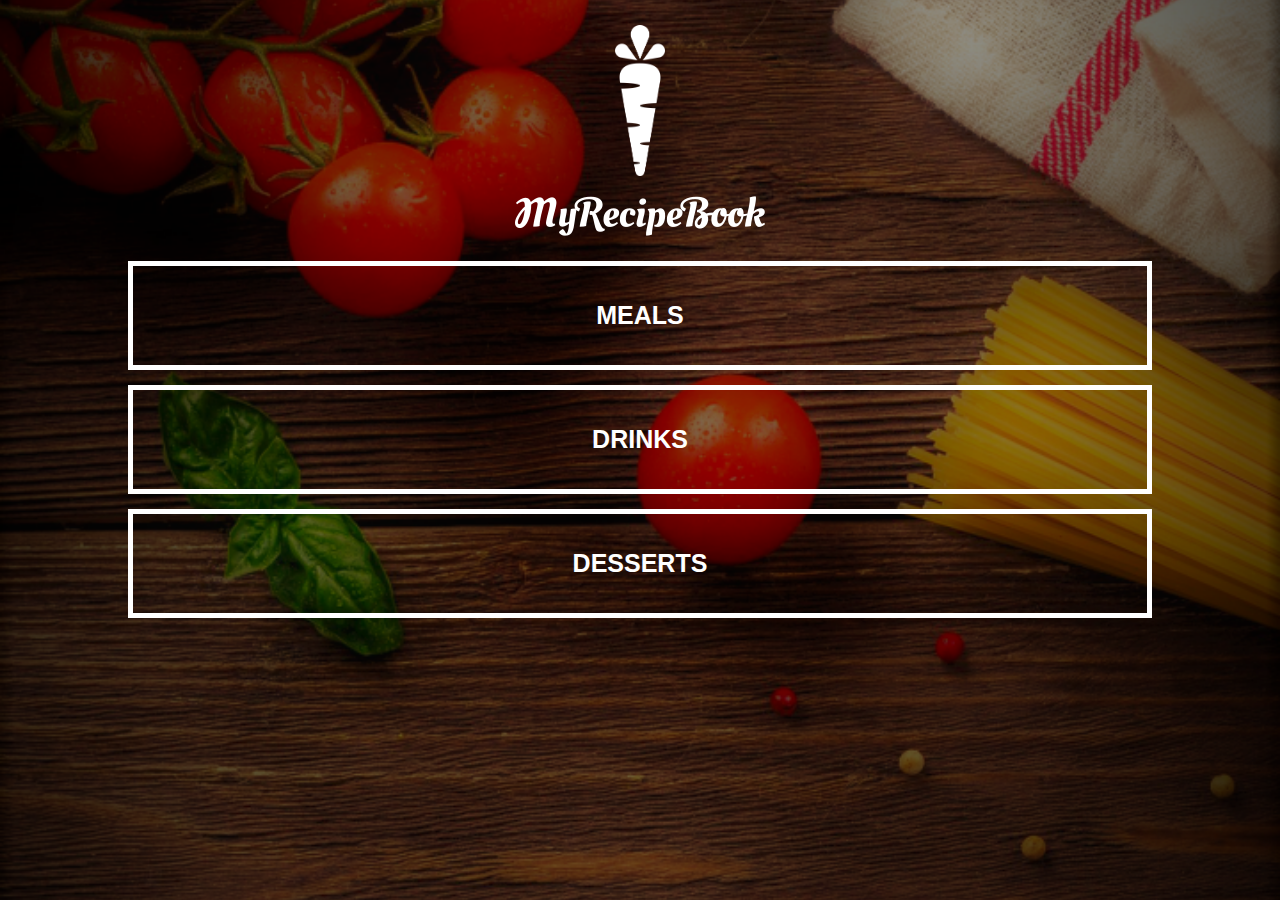
<file: index.html>
<!DOCTYPE html>
<html>
    <head>
        <title>My Recipe Book</title>
        <link rel="stylesheet" href="style.css">
    </head>

    <body class="body-home">
        <div id="home">

            <img src="images/logo-img.png" id="home-logo-img">
            <img src="images/logo-text.png" id="home-logo-text">

            <div class="home-menu">

                <a href="meals.html" class="home-menu-item">
                    <p>Meals</p>
                </a>

                <a href="drinks.html" class="home-menu-item">
                    <p>Drinks</p>
                </a>

                <a href="desserts.html" class="home-menu-item">
                    <p>Desserts</p>
                </a>

            </div>

        </div>
    </body>
</html>
</file>
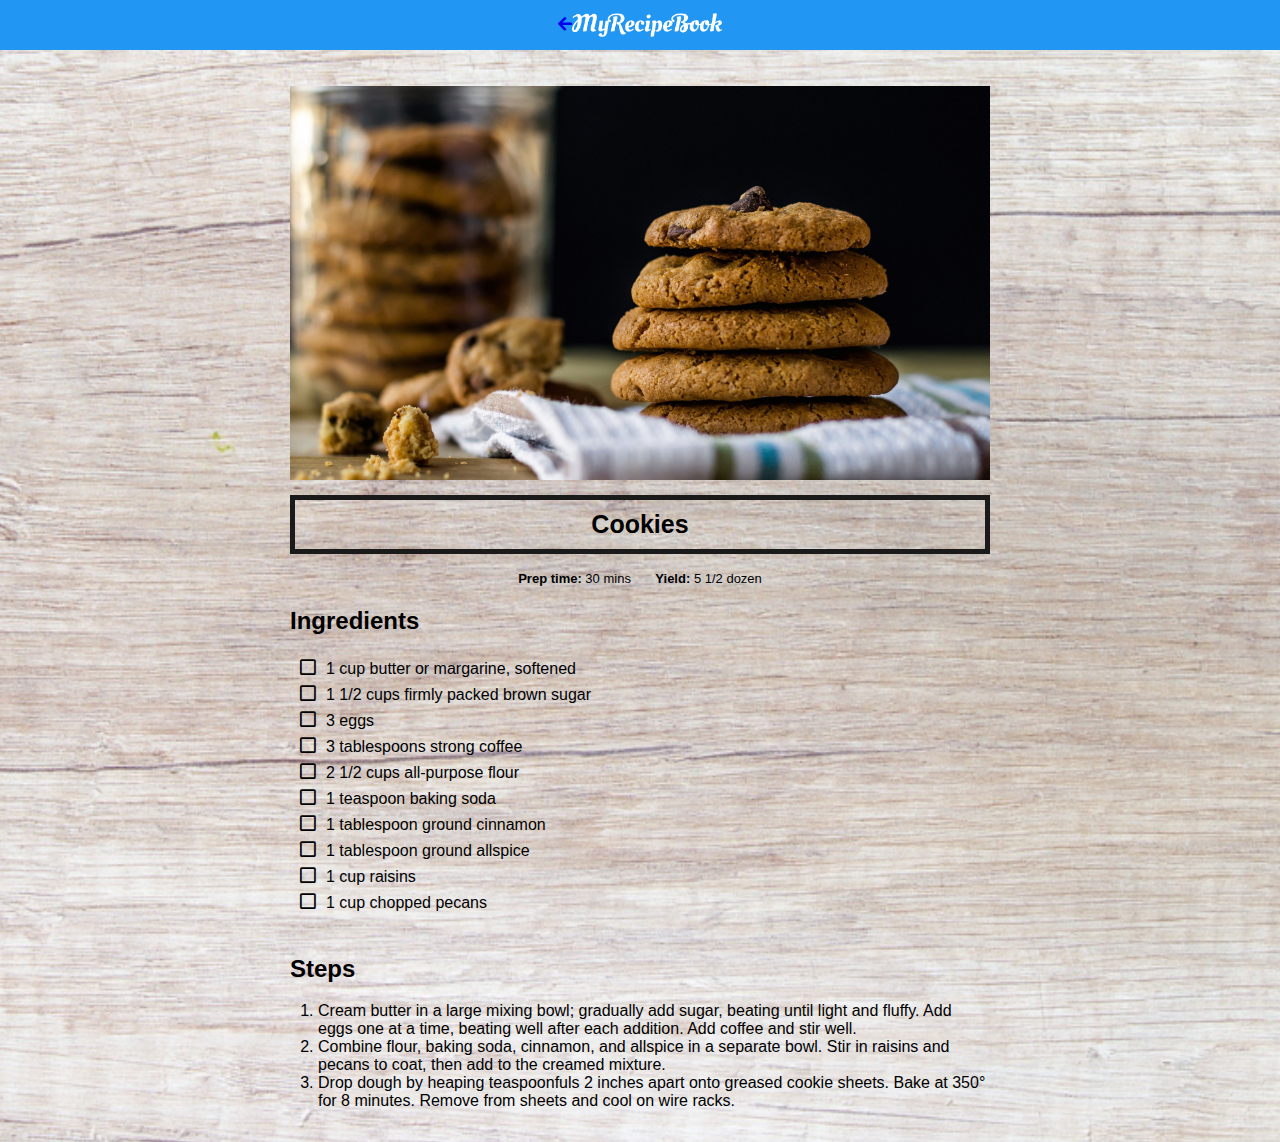
<file: cookies.html>
<!DOCTYPE html>
<html lang="en">
<head>
    <meta charset="UTF-8">
    <title>My Recipe Book | Desserts | Cookies</title>
    <meta name="viewport" content="width=device-width, initial-scale=1.0">

    <link rel="stylesheet" href="style.css">
    <link rel="stylesheet" href="fontawesome/css/all.css">
</head>

<body class="body-meals">

    <!-- HEADER -->
    <div class="header">
        <a href="desserts.html" aria-label="Back to desserts">
            <i class="fas fa-arrow-left"></i>
        </a>
        <img src="images/logo-text.png" alt="Recipe Book Logo">
    </div>

    <!-- PAGE CONTENT -->
    <div class="page-container">

        <div id="recipe">

            <div class="recipe-details">

                <img src="images/cookies.png" alt="Cookies">

                <h1>Cookies</h1>

                <div class="recipe-details-info">
                    <p><strong>Prep time:</strong> 30 mins</p>
                    <p><strong>Yield:</strong> 5 1/2 dozen</p>
                </div>

                <div class="recipe-details-ingredients">
                    <h2>Ingredients</h2>

                    <input id="check-01" type="checkbox">
                    <label for="check-01">1 cup butter or margarine, softened</label><br>

                    <input id="check-02" type="checkbox">
                    <label for="check-02">1 1/2 cups firmly packed brown sugar</label><br>

                    <input id="check-03" type="checkbox">
                    <label for="check-03">3 eggs</label><br>

                    <input id="check-04" type="checkbox">
                    <label for="check-04">3 tablespoons strong coffee</label><br>

                    <input id="check-05" type="checkbox">
                    <label for="check-05">2 1/2 cups all-purpose flour</label><br>

                    <input id="check-06" type="checkbox">
                    <label for="check-06">1 teaspoon baking soda</label><br>

                    <input id="check-07" type="checkbox">
                    <label for="check-07">1 tablespoon ground cinnamon</label><br>

                    <input id="check-08" type="checkbox">
                    <label for="check-08">1 tablespoon ground allspice</label><br>

                    <input id="check-09" type="checkbox">
                    <label for="check-09">1 cup raisins</label><br>

                    <input id="check-10" type="checkbox">
                    <label for="check-10">1 cup chopped pecans</label><br>
                </div>

                <div class="recipe-details-steps">
                    <h2>Steps</h2>

                    <ol>
                        <li>
                            Cream butter in a large mixing bowl; gradually add sugar, beating until light and fluffy.
                            Add eggs one at a time, beating well after each addition. Add coffee and stir well.
                        </li>
                        <li>
                            Combine flour, baking soda, cinnamon, and allspice in a separate bowl.
                            Stir in raisins and pecans to coat, then add to the creamed mixture.
                        </li>
                        <li>
                            Drop dough by heaping teaspoonfuls 2 inches apart onto greased cookie sheets.
                            Bake at 350° for 8 minutes. Remove from sheets and cool on wire racks.
                        </li>
                    </ol>
                </div>

            </div>

        </div>

    </div>

</body>
</html>
</file>
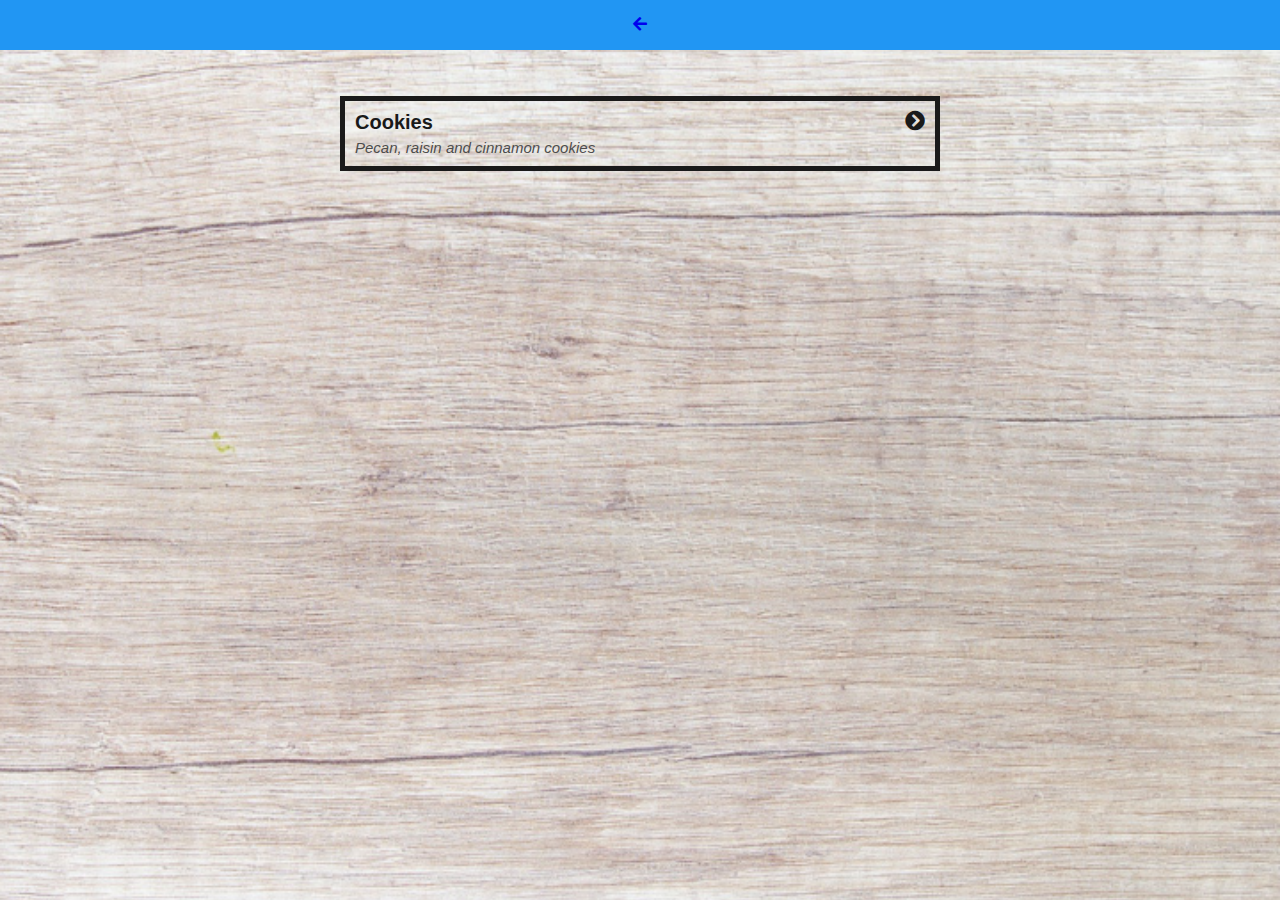
<file: desserts.html>
<!DOCTYPE html>
<html lang="en">
<head>
    <meta charset="UTF-8">
    <title>My Recipe Book | Desserts</title>
    <meta name="viewport" content="width=device-width, initial-scale=1.0">

    <link rel="stylesheet" href="style.css">
    <link rel="stylesheet" href="fontawesome/css/all.css">
</head>

<body class="body-meals">

    <!-- HEADER -->
    <div class="header">
        <a href="index.html" aria-label="Back to home">
            <i class="fas fa-arrow-left"></i>
        </a>
    </div>

    <!-- PAGE CONTENT -->
    <div class="page-container">

        <div id="meals">

            <div class="meals-list">

                <a href="cookies.html">
                    <div class="meals-list-item">

                        <h1>
                            Cookies
                            <i class="fas fa-chevron-circle-right"></i>
                        </h1>

                        <p>Pecan, raisin and cinnamon cookies</p>

                    </div>
                </a>

            </div>

        </div>

    </div>

</body>
</html>
</file>
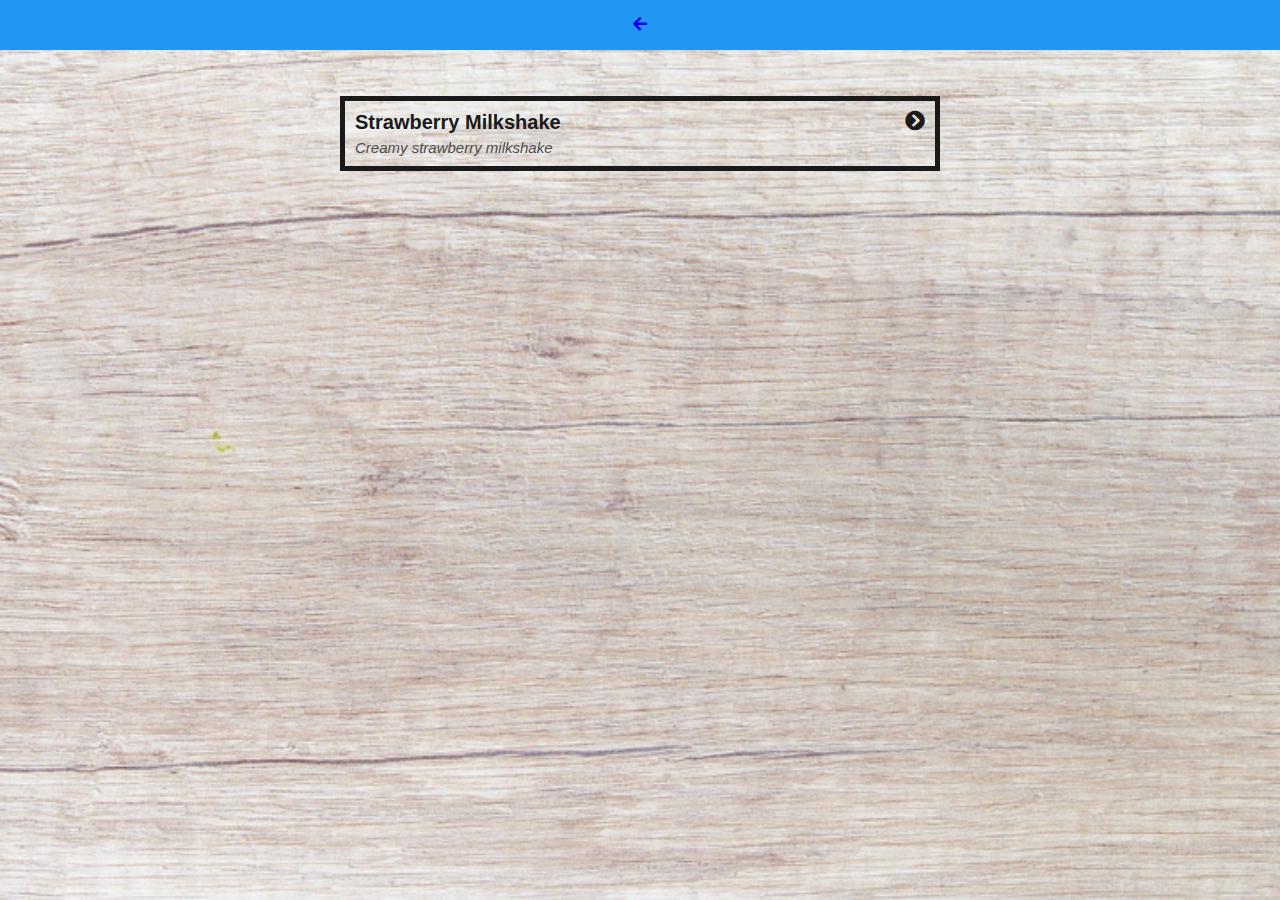
<file: drinks.html>
<!DOCTYPE html>
<html lang="en">
<head>
    <meta charset="UTF-8">
    <title>My Recipe Book | Drinks</title>
    <meta name="viewport" content="width=device-width, initial-scale=1.0">

    <link rel="stylesheet" href="style.css">
    <link rel="stylesheet" href="fontawesome/css/all.css">
</head>

<body class="body-meals">

    <!-- HEADER -->
    <div class="header">
        <a href="index.html" aria-label="Back to home">
            <i class="fas fa-arrow-left"></i>
        </a>
    </div>

    <!-- PAGE CONTENT -->
    <div class="page-container">

        <div id="meals">

            <div class="meals-list">

                <a href="strawberrymilkshake.html">
                    <div class="meals-list-item">

                        <h1>
                            Strawberry Milkshake
                            <i class="fas fa-chevron-circle-right"></i>
                        </h1>

                        <p>Creamy strawberry milkshake</p>

                    </div>
                </a>

            </div>

        </div>

    </div>

</body>
</html>
</file>
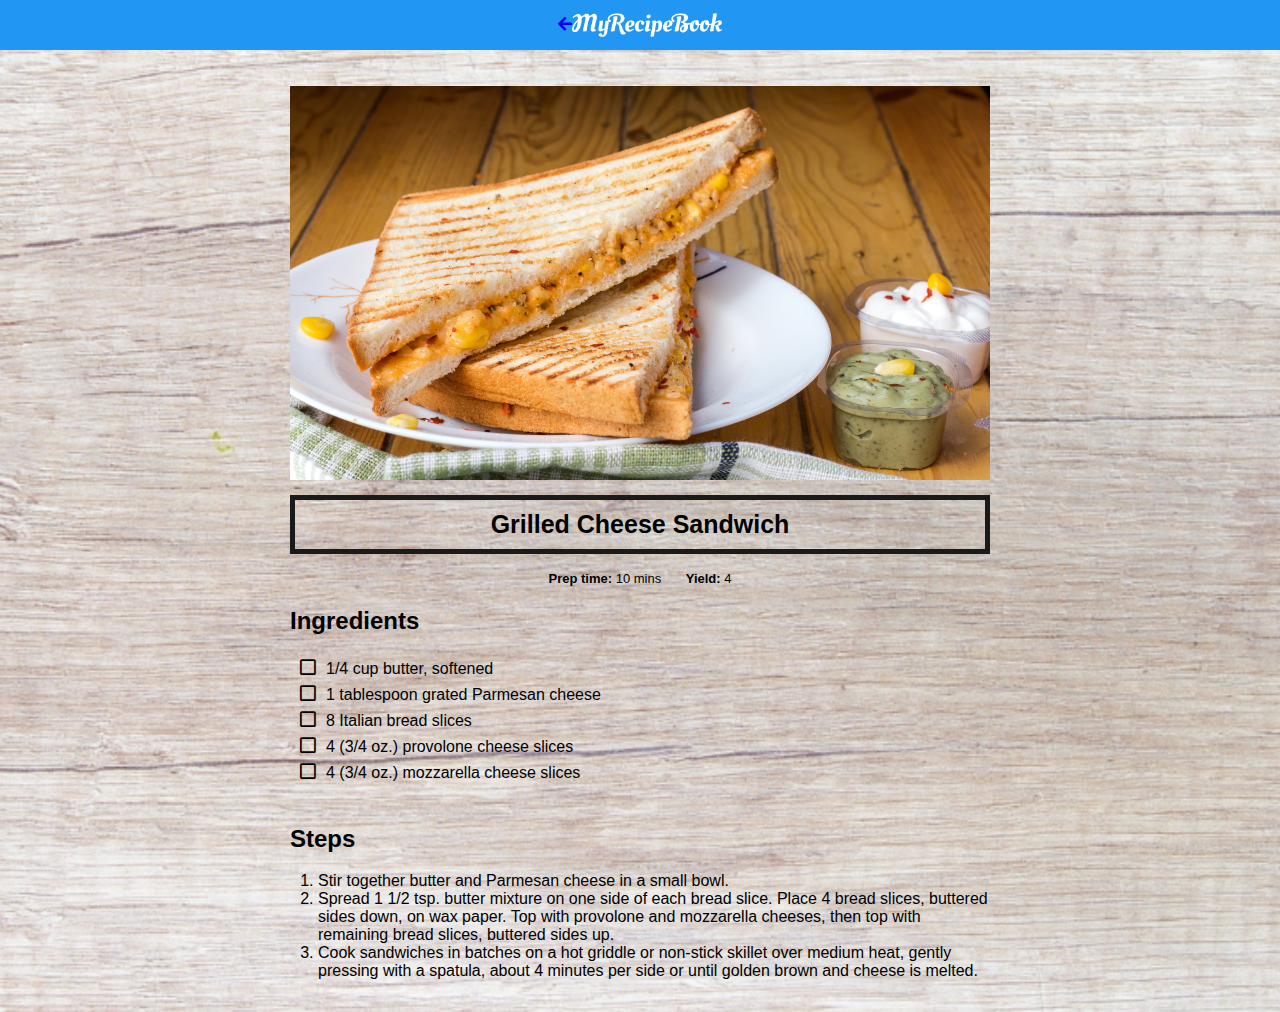
<file: grilledcheese.html>
<!DOCTYPE html>
<html lang="en">
<head>
    <meta charset="UTF-8">
    <title>My Recipe Book | Meals | Grilled Cheese</title>
    <meta name="viewport" content="width=device-width, initial-scale=1.0">

    <link rel="stylesheet" href="style.css">
    <link rel="stylesheet" href="fontawesome/css/all.css">
</head>

<body class="body-meals">

    <!-- HEADER -->
    <div class="header">
        <a href="meals.html" aria-label="Back to meals">
            <i class="fas fa-arrow-left"></i>
        </a>
        <img src="images/logo-text.png" alt="Recipe Book Logo">
    </div>

    <!-- PAGE CONTENT -->
    <div class="page-container">

        <div id="recipe">

            <div class="recipe-details">

                <img src="images/grilledCheese.png" alt="Grilled Cheese Sandwich">

                <h1>Grilled Cheese Sandwich</h1>

                <div class="recipe-details-info">
                    <p><strong>Prep time:</strong> 10 mins</p>
                    <p><strong>Yield:</strong> 4</p>
                </div>

                <div class="recipe-details-ingredients">
                    <h2>Ingredients</h2>

                    <input id="check-01" type="checkbox">
                    <label for="check-01">1/4 cup butter, softened</label><br>

                    <input id="check-02" type="checkbox">
                    <label for="check-02">1 tablespoon grated Parmesan cheese</label><br>

                    <input id="check-03" type="checkbox">
                    <label for="check-03">8 Italian bread slices</label><br>

                    <input id="check-04" type="checkbox">
                    <label for="check-04">4 (3/4 oz.) provolone cheese slices</label><br>

                    <input id="check-05" type="checkbox">
                    <label for="check-05">4 (3/4 oz.) mozzarella cheese slices</label><br>
                </div>

                <div class="recipe-details-steps">
                    <h2>Steps</h2>

                    <ol>
                        <li>
                            Stir together butter and Parmesan cheese in a small bowl.
                        </li>
                        <li>
                            Spread 1 1/2 tsp. butter mixture on one side of each bread slice.
                            Place 4 bread slices, buttered sides down, on wax paper.
                            Top with provolone and mozzarella cheeses, then top with remaining
                            bread slices, buttered sides up.
                        </li>
                        <li>
                            Cook sandwiches in batches on a hot griddle or non-stick skillet
                            over medium heat, gently pressing with a spatula, about 4 minutes
                            per side or until golden brown and cheese is melted.
                        </li>
                    </ol>
                </div>

            </div>

        </div>

    </div>

</body>
</html>
</file>
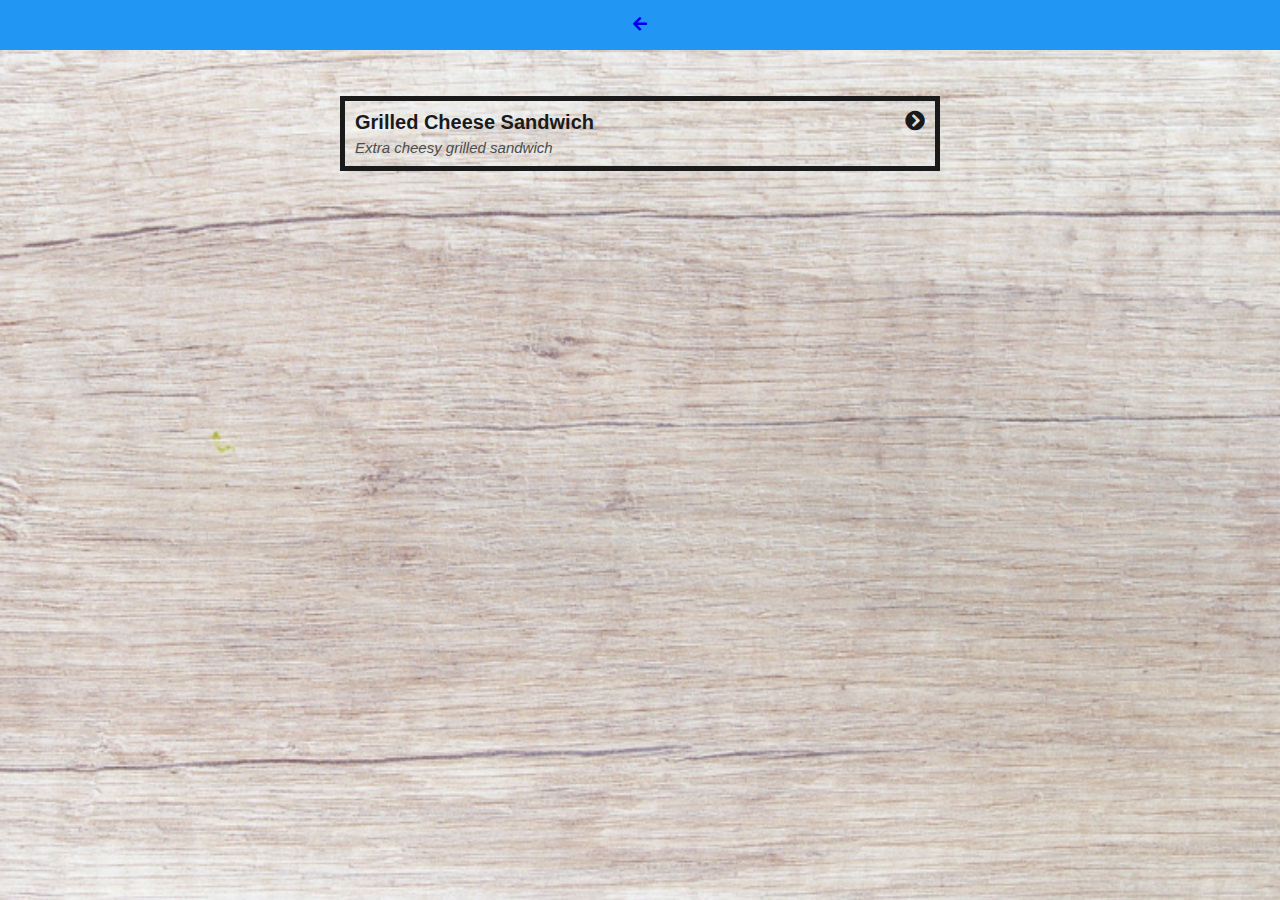
<file: meals.html>
<!DOCTYPE html>
<html lang="en">
<head>
    <meta charset="UTF-8">
    <title>My Recipe Book | Meals</title>
    <meta name="viewport" content="width=device-width, initial-scale=1.0">

    <link rel="stylesheet" href="style.css">
    <link rel="stylesheet" href="fontawesome/css/all.css">
</head>

<body class="body-meals">

    <!-- HEADER -->
    <div class="header">
        <a href="index.html" aria-label="Go back">
            <i class="fas fa-arrow-left"></i>
        </a>
    </div>

    <!-- PAGE CONTENT -->
    <div class="page-container">

        <div id="meals">

            <div class="meals-list">

                <a href="grilledcheese.html">
                    <div class="meals-list-item">

                        <h1>
                            Grilled Cheese Sandwich
                            <i class="fas fa-chevron-circle-right"></i>
                        </h1>

                        <p>Extra cheesy grilled sandwich</p>

                    </div>
                </a>

            </div>

        </div>

    </div>

</body>
</html>
</file>
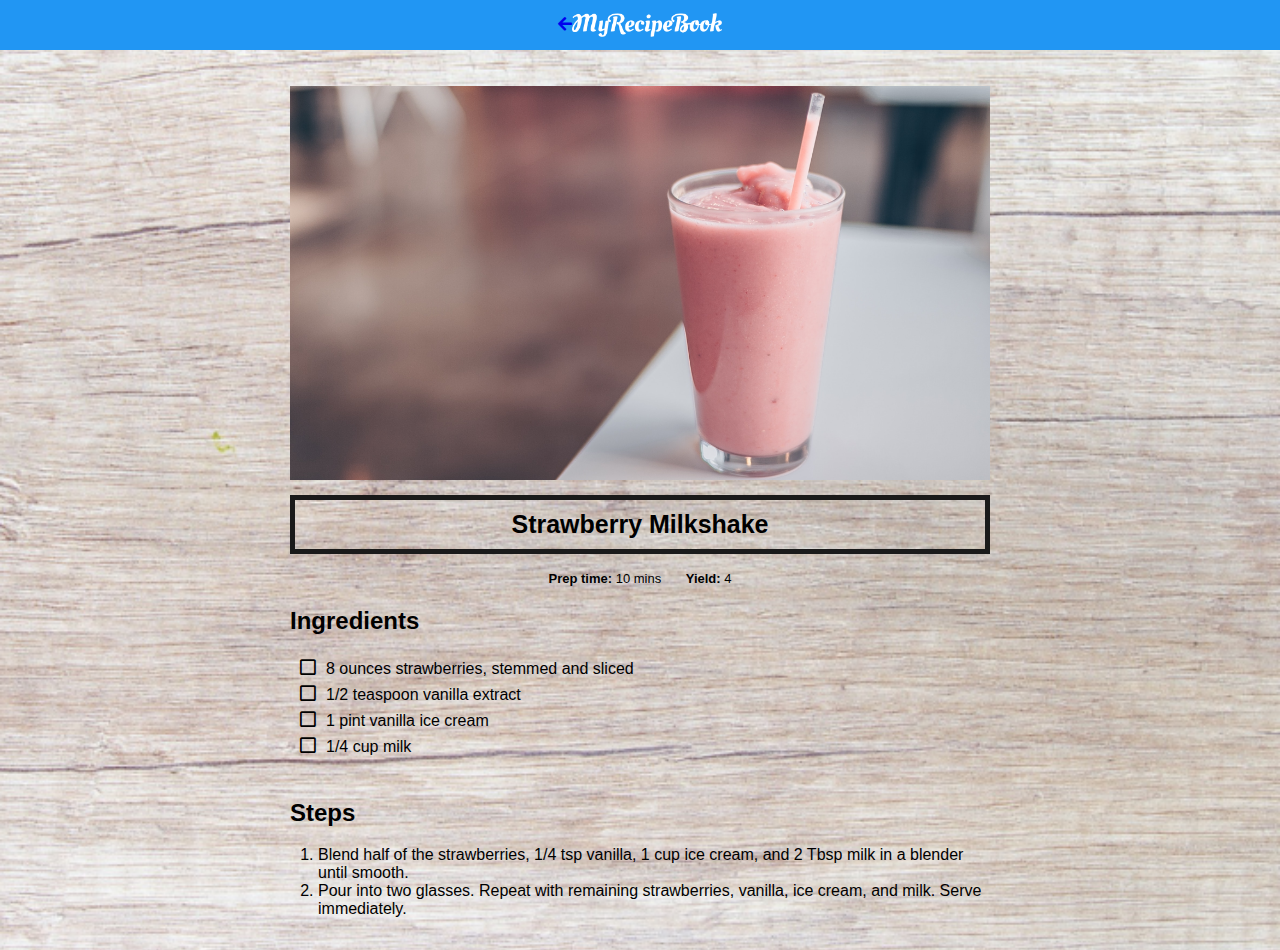
<file: strawberrymilkshake.html>
<!DOCTYPE html>
<html lang="en">
<head>
    <meta charset="UTF-8">
    <title>My Recipe Book | Drinks | Strawberry Milkshake</title>
    <meta name="viewport" content="width=device-width, initial-scale=1.0">

    <link rel="stylesheet" href="style.css">
    <link rel="stylesheet" href="fontawesome/css/all.css">
</head>

<body class="body-meals">

    <!-- HEADER -->
    <div class="header">
        <a href="drinks.html" aria-label="Back to drinks">
            <i class="fas fa-arrow-left"></i>
        </a>
        <img src="images/logo-text.png" alt="Recipe Book Logo">
    </div>

    <!-- PAGE CONTENT -->
    <div class="page-container">

        <div id="recipe">

            <div class="recipe-details">

                <img src="images/strawberryMilkshake.png" alt="Strawberry Milkshake">

                <h1>Strawberry Milkshake</h1>

                <div class="recipe-details-info">
                    <p><strong>Prep time:</strong> 10 mins</p>
                    <p><strong>Yield:</strong> 4</p>
                </div>

                <div class="recipe-details-ingredients">
                    <h2>Ingredients</h2>

                    <input id="check-01" type="checkbox">
                    <label for="check-01">8 ounces strawberries, stemmed and sliced</label><br>

                    <input id="check-02" type="checkbox">
                    <label for="check-02">1/2 teaspoon vanilla extract</label><br>

                    <input id="check-03" type="checkbox">
                    <label for="check-03">1 pint vanilla ice cream</label><br>

                    <input id="check-04" type="checkbox">
                    <label for="check-04">1/4 cup milk</label><br>
                </div>

                <div class="recipe-details-steps">
                    <h2>Steps</h2>

                    <ol>
                        <li>
                            Blend half of the strawberries, 1/4 tsp vanilla, 1 cup ice cream,
                            and 2 Tbsp milk in a blender until smooth.
                        </li>
                        <li>
                            Pour into two glasses. Repeat with remaining strawberries, vanilla,
                            ice cream, and milk. Serve immediately.
                        </li>
                    </ol>
                </div>

            </div>

        </div>

    </div>

</body>
</html>
</file>
<file: style.css>
html {
    height: 100%;
}

* {
    box-sizing: border-box;
}

body {
    font-family: sans-serif;
    margin: 0;
    padding: 0;
    min-height: 100vh;
}

/* ================= BACKGROUNDS ================= */

.body-home {
    background-image: url('images/background-01-port.png');
    background-position: center;
    background-attachment: fixed;
    background-repeat: no-repeat;
    background-size: cover;
}

.body-meals {
    background-image: url('images/background-02-port.png');
    background-position: center;
    background-attachment: fixed;
    background-repeat: no-repeat;
    background-size: cover;
}

/* ================= CUSTOM CHECKBOXES ================= */

input[type="checkbox"] {
    display: none;
}

input[type="checkbox"] + label {
    cursor: pointer;
    display: inline-block;
    line-height: 25px;
}

/* unchecked */
input[type="checkbox"] + label::before {
    font-family: "Font Awesome 5 Free";
    font-weight: 400;
    content: "\f0c8"; /* empty square */
    display: inline-block;
    margin-right: 10px;
    font-size: 18px;
}

/* checked */
input[type="checkbox"]:checked + label::before {
    font-weight: 900;
    content: "\f14a"; /* checked square */
}

/* ================= HEADER ================= */

.header {
    background-color: #2196f3;
    width: 100%;
    height: 50px;
    position: fixed;
    top: 0;
    z-index: 1000;

    display: flex;
    align-items: center;
    justify-content: center;
}

.header img {
    width: 150px;
}

/* ================= PAGE CONTAINER ================= */

.page-container {
    max-width: 1200px;
    margin: 0 auto;
    padding: 16px;
}

/* ================= HOME PAGE ================= */

#home-logo-img {
    width: 50px;
    display: block;
    margin: 0 auto;
    padding: 25px 0 10px 0;
}

#home-logo-text {
    display: block;
    margin: 0 auto;
    padding: 10px 0 25px 0;
}

/* ================= HOME MENU ================= */

.home-menu-item {
    text-decoration: none;
    text-transform: uppercase;
    color: #ffffff;

    font-size: 25px;
    font-weight: bold;
    text-align: center;

    border: 5px solid #ffffff;
    display: block;

    width: 80%;
    margin: 0 auto 15px auto;
    padding: 10px;
}

/* ================= MEALS PAGE ================= */

#meals {
    padding-top: 70px;
}

.meals-list {
    display: flex;
    flex-direction: column;
    align-items: center;
}

.meals-list a {
    text-decoration: none;
    width: 100%;
    max-width: 600px;
}

.meals-list-item {
    border: 5px solid #1a1a1a;
    margin: 10px 0;
    padding: 10px;
}

.meals-list-item h1 {
    font-weight: bold;
    font-size: 20px;
    color: #1a1a1a;
    margin: 0;
}

.meals-list-item i {
    float: right;
    color: #1a1a1a;
}

.meals-list-item p {
    font-size: 15px;
    font-style: italic;
    color: #4d4d4d;
    margin: 5px 0 0 0;
}

/* ================= RECIPE PAGE ================= */

#recipe {
    padding-top: 70px;
}

/* ================= RECIPE DETAILS ================= */

.recipe-details {
    max-width: 700px;
    margin: 0 auto;
}

.recipe-details img {
    width: 100%;
    display: block;
}

.recipe-details h1 {
    font-size: 25px;
    text-align: center;
    border: 5px solid #1a1a1a;
    margin: 15px 0;
    padding: 10px;
}

.recipe-details-info {
    text-align: center;
    margin-bottom: 20px;
}

.recipe-details-info p {
    font-size: 13px;
    display: inline-block;
    margin: 0 10px;
}

.recipe-details-ingredients label {
    line-height: 25px;
    margin-left: 10px;
}

.recipe-details-steps {
    padding-top: 20px;
}

.recipe-details-steps ol {
    padding-left: 28px;
}
</file>
